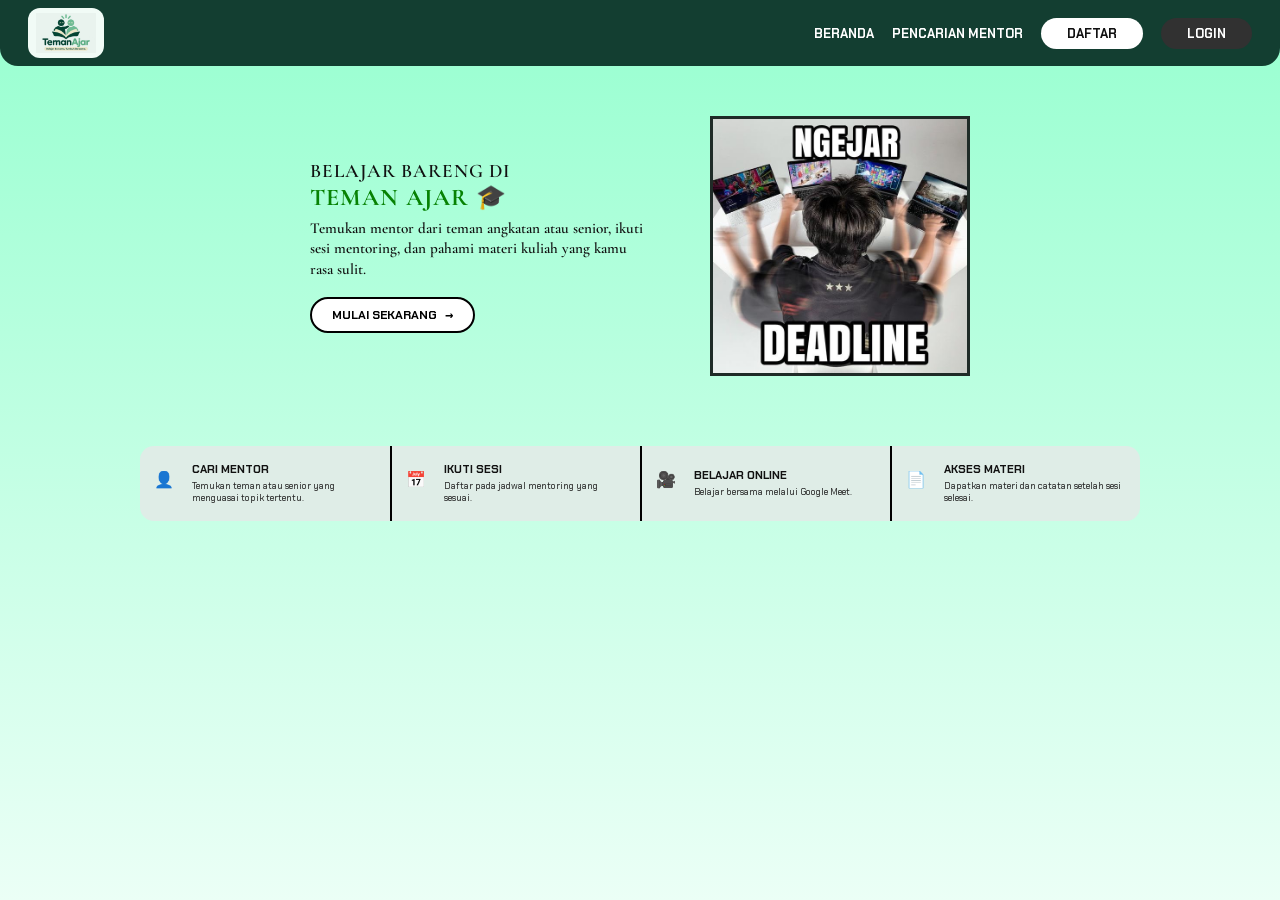
<file: index.html>
<!DOCTYPE html>
<html lang="id">
<head>
    <meta charset="UTF-8">
    <meta name="viewport" content="width=device-width, initial-scale=1.0">
    <title>Teman Ajar</title>
    <link rel="preconnect" href="https://fonts.googleapis.com">
    <link href="https://fonts.googleapis.com/css2?family=Chakra+Petch:wght@500;700&family=Cormorant+Garamond:wght@600;700&display=swap" rel="stylesheet">
    <link rel="stylesheet" href="style.css">
</head>
<body class="beranda">

    <header class="navbar">
        <a href="index.html" aria-label="Teman Ajar">
            <img src="logotemanajar.jpeg" alt="Teman Ajar" class="logo-kecil">
        </a>
        <button class="menu-toggle" id="menuToggle" aria-label="Buka menu">&#9776;</button>
        <nav id="menuNav">
            <a href="index.html">BERANDA</a>
            <a href="mentor.html">PENCARIAN MENTOR</a>
            <a href="daftar.html" class="btn-pill btn-putih">DAFTAR</a>
            <a href="login.html" class="btn-pill btn-gelap">LOGIN</a>
        </nav>
    </header>

    <main class="hero">
        <section class="hero-teks">
            <div class="kecil">BELAJAR BARENG DI</div>
            <div class="judul">TEMAN AJAR 🎓</div>
            <p>Temukan mentor dari teman angkatan atau senior, ikuti sesi mentoring, dan pahami materi kuliah yang kamu rasa sulit.</p>
            <a href="daftar.html" class="btn-mulai">MULAI SEKARANG <span>&rarr;</span></a>
        </section>

        <div class="hero-gambar">
            <img src="temanajarkece.jpeg" alt="Ilustrasi belajar bareng"
                 onerror="this.parentNode.textContent='Letakkan gambar temanajarkece.jpeg di folder ini'">
        </div>
    </main>

    <section class="fitur" id="fitur">
        <div class="item">
            <span class="ikon">👤</span>
            <div><h3>CARI MENTOR</h3><p>Temukan teman atau senior yang menguasai topik tertentu.</p></div>
        </div>
        <div class="item">
            <span class="ikon">📅</span>
            <div><h3>IKUTI SESI</h3><p>Daftar pada jadwal mentoring yang sesuai.</p></div>
        </div>
        <div class="item">
            <span class="ikon">🎥</span>
            <div><h3>BELAJAR ONLINE</h3><p>Belajar bersama melalui Google Meet.</p></div>
        </div>
        <div class="item">
            <span class="ikon">📄</span>
            <div><h3>AKSES MATERI</h3><p>Dapatkan materi dan catatan setelah sesi selesai.</p></div>
        </div>
    </section>

    <script src="script.js"></script>
</body>
</html>
</file>
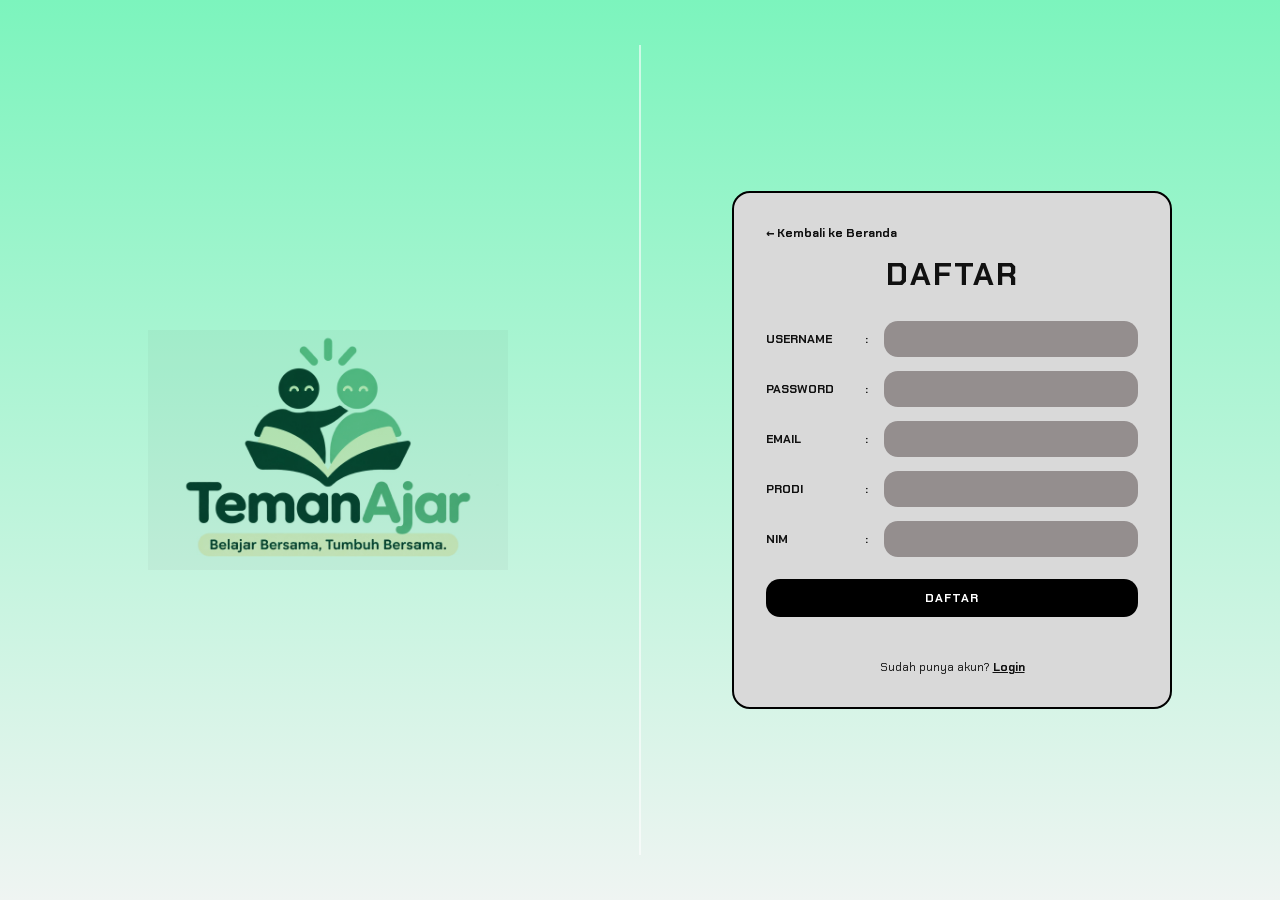
<file: daftar.html>
<!DOCTYPE html>
<html lang="id">
<head>
    <meta charset="UTF-8">
    <meta name="viewport" content="width=device-width, initial-scale=1.0">
    <title>Daftar - Teman Ajar</title>
    <link rel="preconnect" href="https://fonts.googleapis.com">
    <link href="https://fonts.googleapis.com/css2?family=Chakra+Petch:wght@500;700&display=swap" rel="stylesheet">
    <link rel="stylesheet" href="style.css">
</head>
<body>
    <div class="auth">
        <div class="sisi-logo">
            <a href="index.html" aria-label="Teman Ajar">
                <img src="logotemanajar.jpeg"Teman Ajar" class="logo-auth">
            </a>
        </div>

        <div class="sisi">
            <form class="kartu" id="formDaftar" action="proses_daftar.php" method="POST">
                <a href="index.html" class="kembali-kartu">&larr; Kembali ke Beranda</a>
                <h1>DAFTAR</h1>
                <div class="baris">
                    <label for="username">USERNAME <span>:</span></label>
                    <input type="text" id="username" name="username" required autocomplete="username">
                </div>
                <div class="baris">
                    <label for="password">PASSWORD <span>:</span></label>
                    <input type="password" id="password" name="password" required autocomplete="new-password">
                </div>
                <div class="baris">
                    <label for="email">EMAIL <span>:</span></label>
                    <input type="email" id="email" name="email" required autocomplete="email">
                </div>
                <div class="baris">
                    <label for="prodi">PRODI <span>:</span></label>
                    <input type="text" id="prodi" name="prodi" required>
                </div>
                <div class="baris">
                    <label for="nim">NIM <span>:</span></label>
                    <input type="text" id="nim" name="nim" required inputmode="numeric">
                </div>
                <button type="submit" class="tombol-hitam">DAFTAR</button>

                <div class="pesan" id="pesanDaftar"></div>
                <div class="tautan-bawah">Sudah punya akun? <a href="login.html">Login</a></div>
            </form>
        </div>
    </div>
    <script src="script.js"></script>
</body>
</html>
</file>
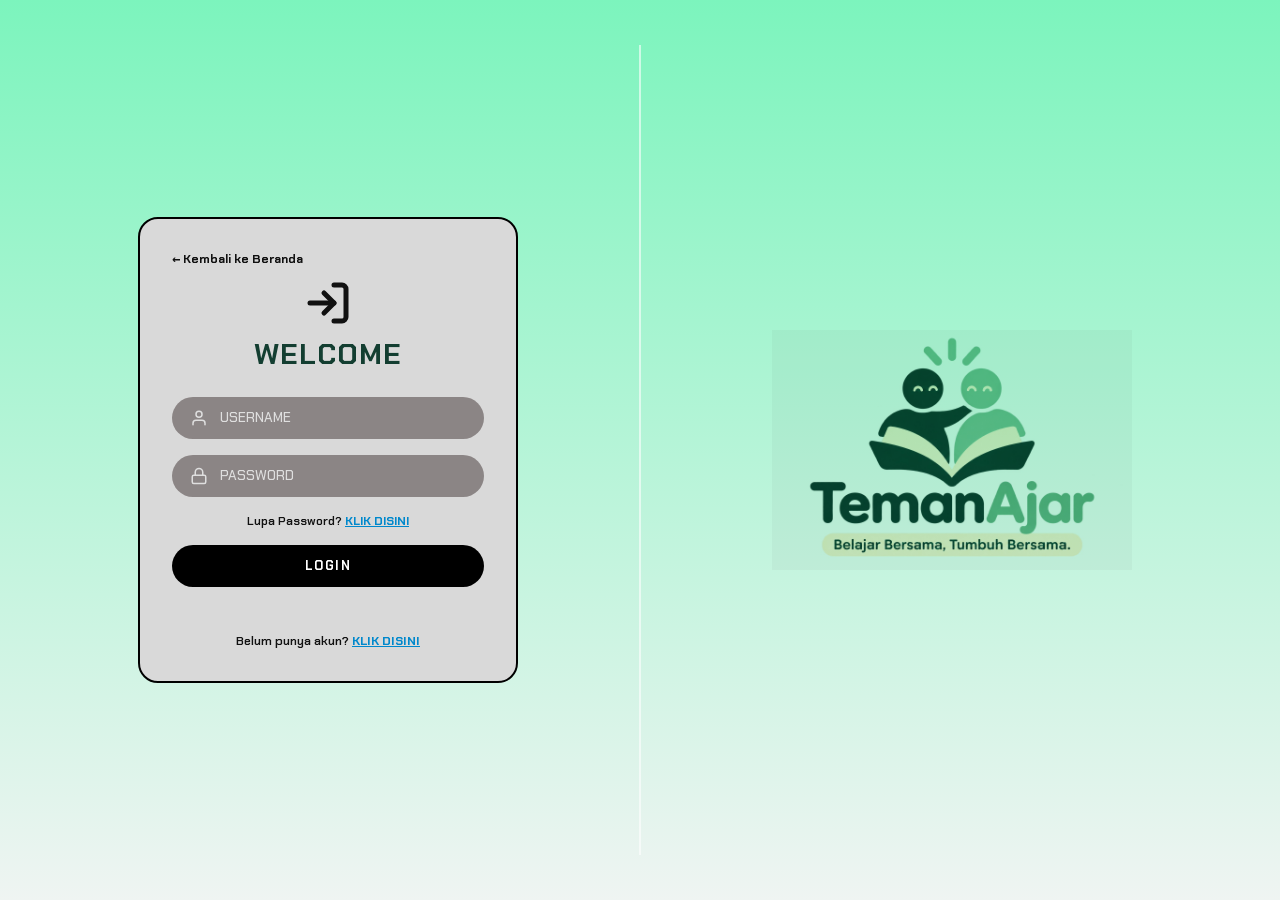
<file: login.html>
<!DOCTYPE html>
<html lang="id">
<head>
    <meta charset="UTF-8">
    <meta name="viewport" content="width=device-width, initial-scale=1.0">
    <title>Login - Teman Ajar</title>
    <link rel="preconnect" href="https://fonts.googleapis.com">
    <link href="https://fonts.googleapis.com/css2?family=Chakra+Petch:wght@500;700&display=swap" rel="stylesheet">
    <link rel="stylesheet" href="style.css">
</head>
<body>
    <div class="auth">
        <div class="sisi">
            <form class="kartu kartu-login" id="formLogin" action="proses_login.php" method="POST">
                <a href="index.html" class="kembali-kartu">&larr; Kembali ke Beranda</a>
                <div class="header-login">
                    <svg class="ikon-masuk" viewBox="0 0 24 24" width="48" height="48" fill="none" stroke="currentColor" stroke-width="2.5" stroke-linecap="round" stroke-linejoin="round">
                        <path d="M15 3h4a2 2 0 0 1 2 2v14a2 2 0 0 1-2 2h-4" />
                        <polyline points="10 17 15 12 10 7" />
                        <line x1="15" y1="12" x2="3" y2="12" />
                    </svg>
                    <h1>WELCOME</h1>
                </div>

                <div class="baris-input-ikon">
                    <span class="ikon-input">
                        <svg viewBox="0 0 24 24" width="18" height="18" fill="none" stroke="currentColor" stroke-width="2" stroke-linecap="round" stroke-linejoin="round">
                            <path d="M20 21v-2a4 4 0 0 0-4-4H8a4 4 0 0 0-4 4v2" />
                            <circle cx="12" cy="7" r="4" />
                        </svg>
                    </span>
                    <input type="text" id="username" name="username" placeholder="USERNAME" required autocomplete="username">
                </div>

                <div class="baris-input-ikon">
                    <span class="ikon-input">
                        <svg viewBox="0 0 24 24" width="18" height="18" fill="none" stroke="currentColor" stroke-width="2" stroke-linecap="round" stroke-linejoin="round">
                            <rect x="3" y="11" width="18" height="11" rx="2" ry="2" />
                            <path d="M7 11V7a5 5 0 0 1 10 0v4" />
                        </svg>
                    </span>
                    <input type="password" id="password" name="password" placeholder="PASSWORD" required autocomplete="current-password">
                </div>

                <div class="tautan-lupa">
                    Lupa Password? <a href="login.html">KLIK DISINI</a>
                </div>

                <button type="submit" class="tombol-hitam-kapsul">LOGIN</button>

                <div class="pesan" id="pesanLogin"></div>
                <div class="tautan-bawah-baru">
                    Belum punya akun? <a href="daftar.html">KLIK DISINI</a>
                </div>
            </form>
        </div>

        <div class="sisi-logo">
            <a href="index.html" aria-label="Teman Ajar">
                <img src="logotemanajar.jpeg" alt="Teman Ajar" class="logo-auth">
            </a>
        </div>
    </div>
    <script src="script.js"></script>
</body>
</html>
</file>
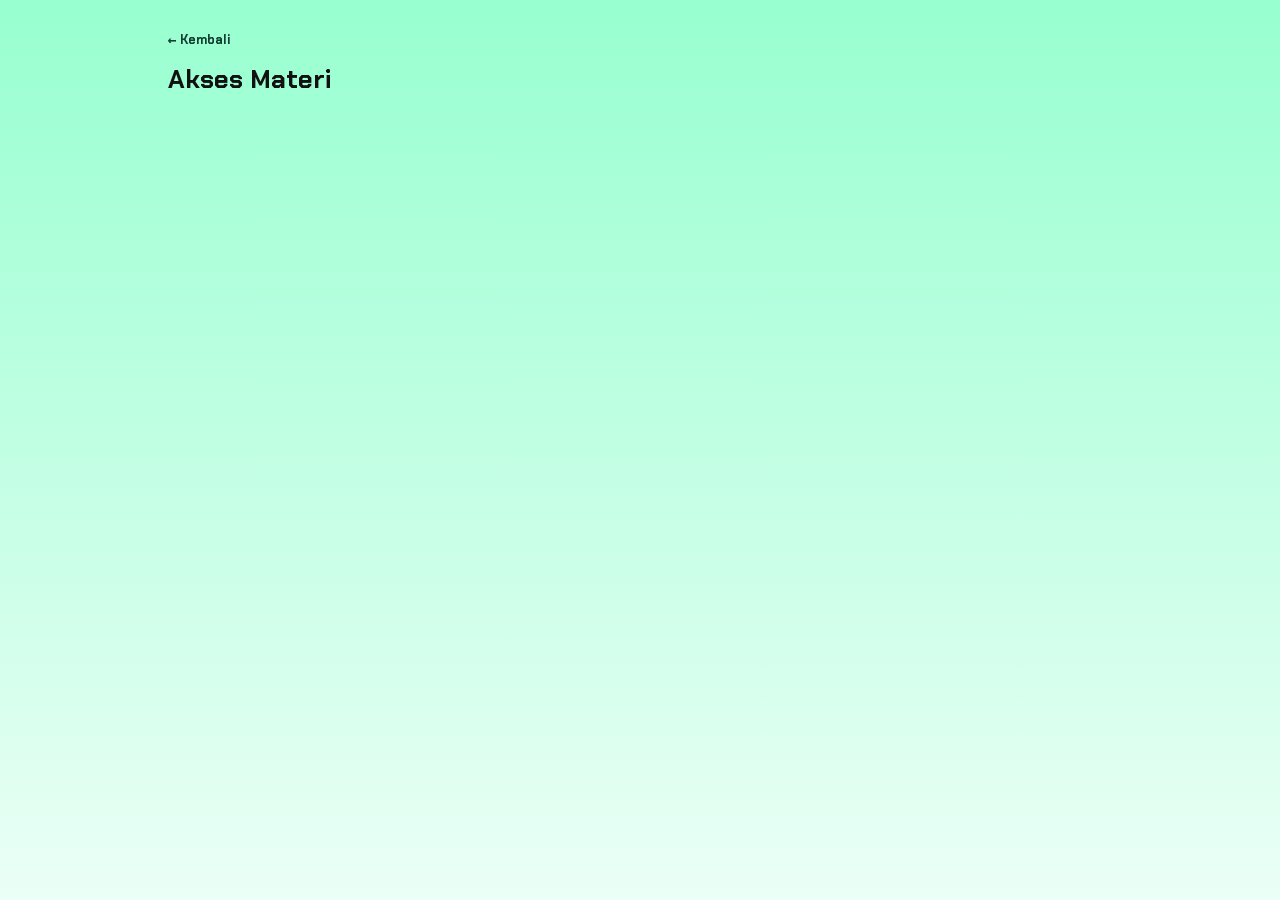
<file: materi.html>
<!DOCTYPE html>
<html lang="id">
<head>
    <meta charset="UTF-8">
    <meta name="viewport" content="width=device-width, initial-scale=1.0">
    <title>Akses Materi - Teman Ajar</title>
    <link rel="preconnect" href="https://fonts.googleapis.com">
    <link href="https://fonts.googleapis.com/css2?family=Chakra+Petch:wght@500;700&display=swap" rel="stylesheet">
    <link rel="stylesheet" href="style.css">
</head>
<body class="beranda">
    <div class="halaman-dalam">
        <a href="index.html" class="kembali">&larr; Kembali</a>
        <h2>Akses Materi</h2>
    </div>
    <script src="script.js"></script>
</body>
</html>
</file>
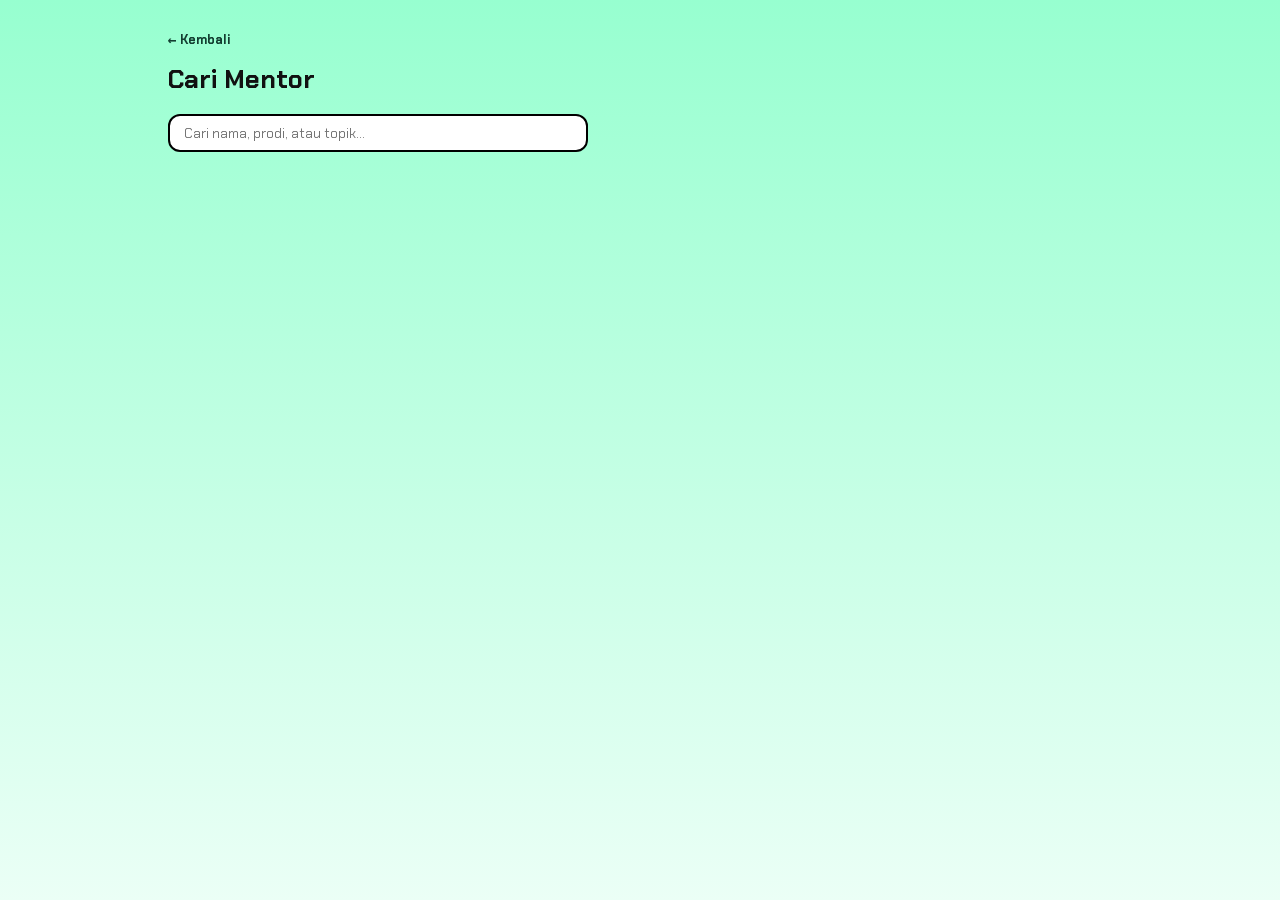
<file: mentor.html>
<!DOCTYPE html>
<html lang="id">
<head>
    <meta charset="UTF-8">
    <meta name="viewport" content="width=device-width, initial-scale=1.0">
    <title>Cari Mentor - Teman Ajar</title>
    <link rel="preconnect" href="https://fonts.googleapis.com">
    <link href="https://fonts.googleapis.com/css2?family=Chakra+Petch:wght@500;700&display=swap" rel="stylesheet">
    <link rel="stylesheet" href="style.css">
</head>
<body class="beranda">
    <div class="halaman-dalam">
        <a href="index.html" class="kembali">&larr; Kembali</a>
        <h2>Cari Mentor</h2>

        <form action="mentor.html" method="GET">
            <input type="search" name="q" class="kolom-cari" placeholder="Cari nama, prodi, atau topik...">
        </form>
    </div>
    <script src="script.js"></script>
</body>
</html>
</file>
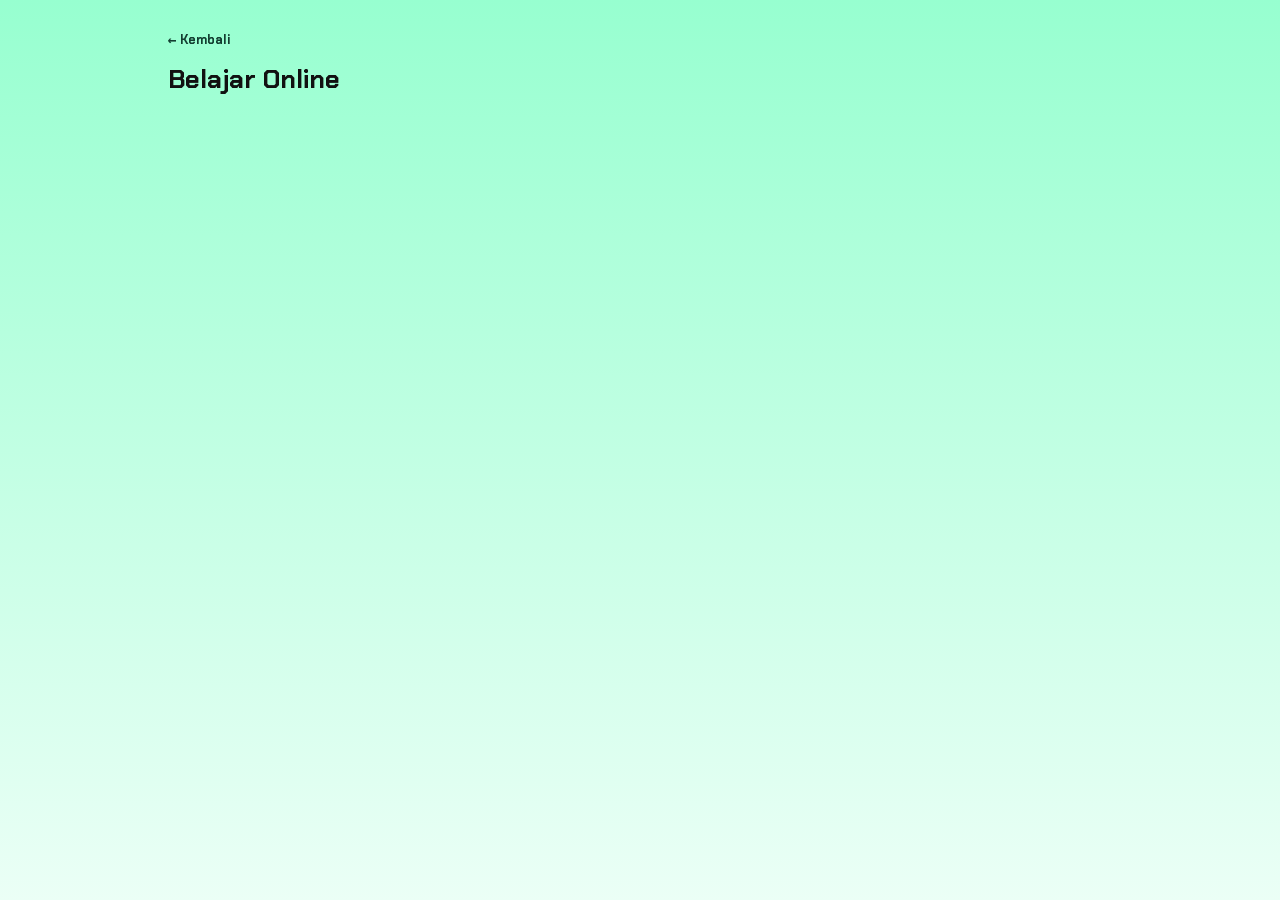
<file: online.html>
<!DOCTYPE html>
<html lang="id">
<head>
    <meta charset="UTF-8">
    <meta name="viewport" content="width=device-width, initial-scale=1.0">
    <title>Belajar Online - Teman Ajar</title>
    <link rel="preconnect" href="https://fonts.googleapis.com">
    <link href="https://fonts.googleapis.com/css2?family=Chakra+Petch:wght@500;700&display=swap" rel="stylesheet">
    <link rel="stylesheet" href="style.css">
</head>
<body class="beranda">
    <div class="halaman-dalam">
        <a href="index.html" class="kembali">&larr; Kembali</a>
        <h2>Belajar Online</h2>
    </div>
    <script src="script.js"></script>
</body>
</html>
</file>
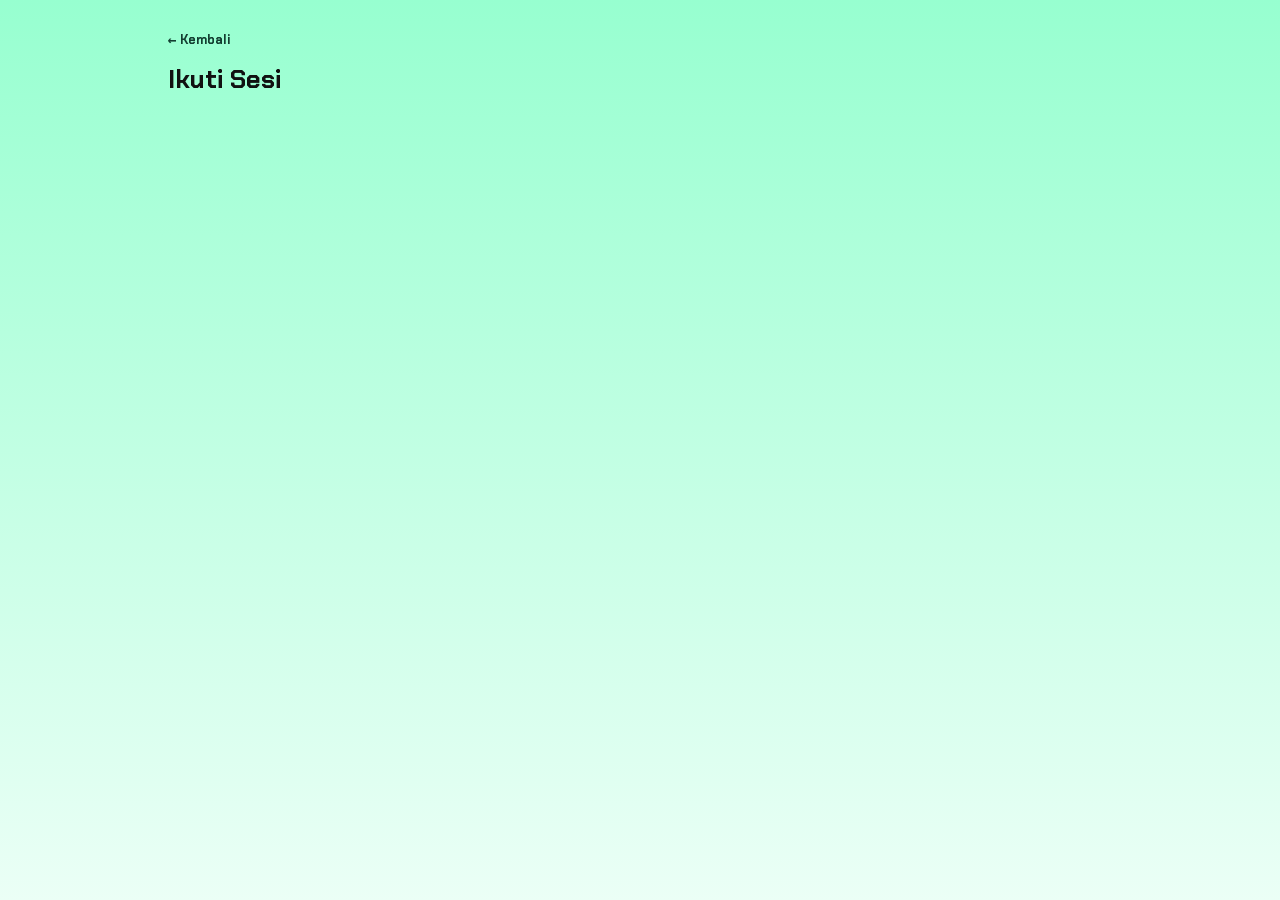
<file: sesi.html>
<!DOCTYPE html>
<html lang="id">
<head>
    <meta charset="UTF-8">
    <meta name="viewport" content="width=device-width, initial-scale=1.0">
    <title>Ikuti Sesi - Teman Ajar</title>
    <link rel="preconnect" href="https://fonts.googleapis.com">
    <link href="https://fonts.googleapis.com/css2?family=Chakra+Petch:wght@500;700&display=swap" rel="stylesheet">
    <link rel="stylesheet" href="style.css">
</head>
<body class="beranda">
    <div class="halaman-dalam">
        <a href="index.html" class="kembali">&larr; Kembali</a>
        <h2>Ikuti Sesi</h2>
    </div>
    <script src="script.js"></script>
</body>
</html>
</file>
<file: style.css>
* { margin: 0; padding: 0; box-sizing: border-box; }

:root {
    --nav: #133e31;
    --nav-hover: #1d5a47;
    --mint-atas: #97ffd0;
    --mint-bawah: #ebfff6;
    --auth-atas: #7cf4bd;
    --auth-bawah: #eff4f2;
    --kartu: #d9d9d9;
    --input: #948e8e;
    --panel: #dfede7;
    --judul: #078203;
    --teks: #111111;
    --font-judul: "Chakra Petch", "Segoe UI", sans-serif;
    --font-serif: "Cormorant Garamond", Georgia, serif;
}

body {
    font-family: var(--font-judul);
    min-height: 100vh;
    color: var(--teks);
    background: linear-gradient(to bottom, var(--mint-atas) 0%, var(--mint-bawah) 100%) fixed;
}

a { text-decoration: none; color: inherit; }

.auth {
    display: grid;
    grid-template-columns: 1fr 1fr;
    align-items: center;
    min-height: 100vh;
    padding: 24px 32px;
    gap: 32px;
    background: linear-gradient(to bottom, var(--auth-atas) 0%, var(--auth-bawah) 100%);
    position: relative;
}

.auth::before {
    content: "";
    position: absolute;
    left: 50%;
    top: 5%;
    bottom: 5%;
    width: 2px;
    background: rgba(255, 255, 255, 0.6);
    transform: translateX(-50%);
}

.sisi-logo {
    display: flex;
    align-items: center;
    justify-content: center;
    width: 100%;
}

.sisi-logo a {
    display: flex;
    align-items: center;
    justify-content: center;
}

.logo-auth {
    width: min(360px, 85%);
    height: auto;
    display: block;
    margin: 0 auto;
    mix-blend-mode: multiply;
}

.auth .sisi {
    width: 100%;
    display: flex;
    justify-content: center;
}

.kartu {
    background: var(--kartu);
    border: 2px solid #000;
    border-radius: 18px;
    padding: 28px 32px 32px;
    width: min(440px, 100%);
}

.kartu h1 {
    text-align: center;
    font-size: 2rem;
    letter-spacing: 2px;
    margin-bottom: 26px;
    color: #111;
}

.kembali-kartu {
    display: inline-block;
    margin-bottom: 12px;
    font-size: .75rem;
    font-weight: 700;
    color: #111;
}

.kembali-kartu:hover { text-decoration: underline; }

.baris {
    display: grid;
    grid-template-columns: 110px 1fr;
    align-items: center;
    gap: 8px;
    margin-bottom: 14px;
}

.baris label {
    font-size: .75rem;
    font-weight: 700;
    display: flex;
    justify-content: space-between;
    padding-right: 8px;
}

.baris input {
    background: var(--input);
    border: 2px solid transparent;
    border-radius: 14px;
    height: 36px;
    padding: 0 12px;
    font-family: inherit;
    font-size: .85rem;
    outline: none;
    transition: border-color .2s, background .2s;
}

.baris input:focus { border-color: #000; background: #a29d9d; }

.tombol-hitam {
    display: block;
    width: 100%;
    margin-top: 22px;
    height: 38px;
    border: none;
    border-radius: 14px;
    background: #000;
    color: #fff;
    font-family: inherit;
    font-weight: 700;
    font-size: .75rem;
    letter-spacing: 1px;
    cursor: pointer;
    transition: transform .15s, background .2s;
}

.tombol-hitam:hover { background: #222; transform: translateY(-1px); }

.kartu-login {
    border-radius: 20px;
    padding: 28px 32px 32px;
    width: min(380px, 100%);
}

.header-login {
    display: flex;
    flex-direction: column;
    align-items: center;
    margin-bottom: 24px;
    color: var(--nav);
}

.ikon-masuk { margin-bottom: 8px; color: #111; }

.header-login h1 {
    font-size: 1.8rem;
    font-weight: 700;
    letter-spacing: 1px;
    margin: 0;
    color: var(--nav);
}

.baris-input-ikon {
    display: flex;
    align-items: center;
    background: #8b8585;
    border: 2px solid transparent;
    border-radius: 999px;
    height: 42px;
    padding: 0 16px;
    margin-bottom: 16px;
    color: #fff;
}

.baris-input-ikon:focus-within {
    border-color: #000;
    background: #7a7474;
}

.ikon-input {
    display: flex;
    align-items: center;
    margin-right: 12px;
    color: #dfdfdf;
}

.baris-input-ikon input {
    background: transparent;
    border: none;
    outline: none;
    color: #fff;
    width: 100%;
    font-family: inherit;
    font-size: .85rem;
    font-weight: 600;
}

.baris-input-ikon input::placeholder {
    color: #dfdfdf;
    font-weight: 500;
}

.tautan-lupa {
    text-align: center;
    font-size: .75rem;
    font-weight: 600;
    margin: 8px 0 16px;
    color: #111;
}

.tautan-lupa a, .tautan-bawah-baru a {
    color: #0088cc;
    text-decoration: underline;
    font-weight: 700;
}

.tombol-hitam-kapsul {
    display: block;
    width: 100%;
    height: 42px;
    background: #000;
    color: #fff;
    border: none;
    border-radius: 999px;
    font-family: inherit;
    font-weight: 700;
    font-size: .8rem;
    letter-spacing: 1.5px;
    cursor: pointer;
    transition: transform .15s, background .2s;
    margin-top: 12px;
}

.tombol-hitam-kapsul:hover { background: #222; transform: translateY(-1px); }

.tautan-bawah-baru {
    text-align: center;
    font-size: .78rem;
    font-weight: 600;
    margin-top: 18px;
    color: #111;
}

.pesan { margin-top: 14px; min-height: 1.2em; text-align: center; font-size: .78rem; font-weight: 600; }
.pesan.error { color: #b3261e; }
.pesan.sukses { color: #1b6b3a; }
.tautan-bawah { margin-top: 14px; text-align: center; font-size: .75rem; }
.tautan-bawah a { font-weight: 700; text-decoration: underline; }

.navbar {
    display: flex;
    align-items: center;
    justify-content: space-between;
    background: var(--nav);
    border-radius: 0 0 18px 18px;
    padding: 8px 28px;
}

.navbar > a:first-child { display: flex; background: #f1fbf6; border-radius: 12px; padding: 3px 8px; }
.logo-kecil { height: 44px; width: 60px; object-fit: contain; display:block; mix-blend-mode:multiply;}
.navbar nav { display: flex; align-items: center; gap: 18px; }
.navbar nav a { font-weight: 700; font-size: .8rem; color: #fff; }
.btn-pill { padding: 7px 26px; border-radius: 999px; font-size: .75rem; }
.btn-putih { background: #fff; color: #111 !important; }
.btn-gelap { background: #313131; }
.menu-toggle { display: none; background: none; border: none; color: #fff; font-size: 1.6rem; cursor: pointer; }

.hero { display: flex; align-items: center; justify-content: center; gap: 60px; padding: 50px 28px 30px; max-width: 1000px; margin: 0 auto; }
.hero-teks { max-width: 340px; font-family: var(--font-serif); color: var(--teks); }
.hero-teks .kecil { font-size: 1.2rem; letter-spacing: 1px; font-weight: 600; }
.hero-teks .judul { font-size: 1.5rem; color: var(--judul); font-weight: 700; letter-spacing: 1px; margin-bottom: 6px; }
.hero-teks p { font-size: .95rem; line-height: 1.35; font-weight: 600; margin-bottom: 18px; }
.btn-mulai {
    display: inline-flex;
    align-items: center;
    gap: 8px;
    background: #fff;
    color: #000;
    border: 2px solid #000;
    padding: 8px 20px;
    border-radius: 999px;
    font-family: var(--font-judul);
    font-weight: 700;
    font-size: .75rem;
    transition: transform .15s;
}
.btn-mulai:hover { transform: translateX(4px); }

.hero-gambar {
    width: 260px;
    height: 260px;
    overflow: hidden;
    border: 3px solid #1f2b27;
    display: grid;
    place-items: center;
    text-align: center;
    background: linear-gradient(135deg, #cfe9dc, #eaf7f0);
    color: #3b4a44;
    font-size: .8rem;
}
.hero-gambar img { width: 100%; height: 100%; object-fit: cover; }

.fitur {
    display: grid;
    grid-template-columns: repeat(4, 1fr);
    max-width: 1000px;
    margin: 40px auto;
    background: var(--panel);
    border-radius: 14px;
    overflow: hidden;
}
.fitur .item { display: flex; gap: 10px; align-items: center; padding: 16px 14px; border-left: 2px solid #000; color: var(--teks); cursor: default; }
.fitur .item:first-child { border-left: none; }
.fitur .ikon { width: 28px; height: 28px; object-fit: contain; flex-shrink: 0; }
.fitur h3 { font-size: .7rem; margin-bottom: 4px; }
.fitur p { font-size: .6rem; line-height: 1.3; color: #222; }

.halaman-dalam { max-width: 1000px; margin: 0 auto; padding: 28px; color: var(--teks); }
.halaman-dalam h2 { font-size: 1.6rem; margin: 14px 0 18px; }
.kembali { display: inline-block; font-weight: 700; font-size: .8rem; color: var(--nav); }
.kembali:hover { text-decoration: underline; }

.kolom-cari {
    width: 100%;
    max-width: 420px;
    height: 38px;
    margin-bottom: 20px;
    background: #fff;
    color: #111;
    border: 2px solid #000;
    border-radius: 12px;
    padding: 0 14px;
    font-family: inherit;
    font-size: .85rem;
    outline: none;
}
.kolom-cari:focus { border-color: var(--nav); }

.grid-info { display: grid; grid-template-columns: repeat(auto-fill, minmax(260px, 1fr)); gap: 16px; }
.kartu-info { background: var(--panel); border: 2px solid #000; border-radius: 14px; padding: 18px; display: flex; flex-direction: column; gap: 8px; }
.kartu-info h3 { font-size: 1rem; }
.kartu-info .sub { font-size: .75rem; color: #333; }
.chip-topik { display: flex; flex-wrap: wrap; gap: 6px; }
.chip-topik span { background: var(--nav); color: #fff; border-radius: 999px; padding: 3px 10px; font-size: .68rem; }

.btn-kecil {
    margin-top: auto;
    align-self: flex-start;
    background: var(--nav);
    color: #fff;
    border: none;
    border-radius: 999px;
    padding: 7px 18px;
    font-family: inherit;
    font-weight: 700;
    font-size: .72rem;
    cursor: pointer;
    transition: transform .15s, background .2s;
}
.btn-kecil:hover { background: var(--nav-hover); transform: translateY(-1px); }

@media (max-width: 800px) {
    .menu-toggle { display: block; }
    .navbar { flex-wrap: wrap; }
    .navbar nav { display: none; flex-direction: column; width: 100%; padding: 12px 0; }
    .navbar nav.buka { display: flex; }

    .hero { flex-direction: column; text-align: center; gap: 28px; }
    .fitur { grid-template-columns: 1fr 1fr; margin: 30px 16px; }
    .fitur .item { border-left: none; border-top: 2px solid #000; }

    .auth {
        grid-template-columns: 1fr;
        padding: 24px 16px;
        gap: 16px;
    }
    .auth::before { display: none; }
    .sisi-logo { display: none; }
}

@media (max-width: 480px) {
    .kartu { padding: 22px 20px 26px; }
    .kartu h1 { font-size: 1.6rem; margin-bottom: 20px; }
    .baris { grid-template-columns: 78px 1fr; gap: 6px; }
    .baris label { padding-right: 4px; }
}
</file>
